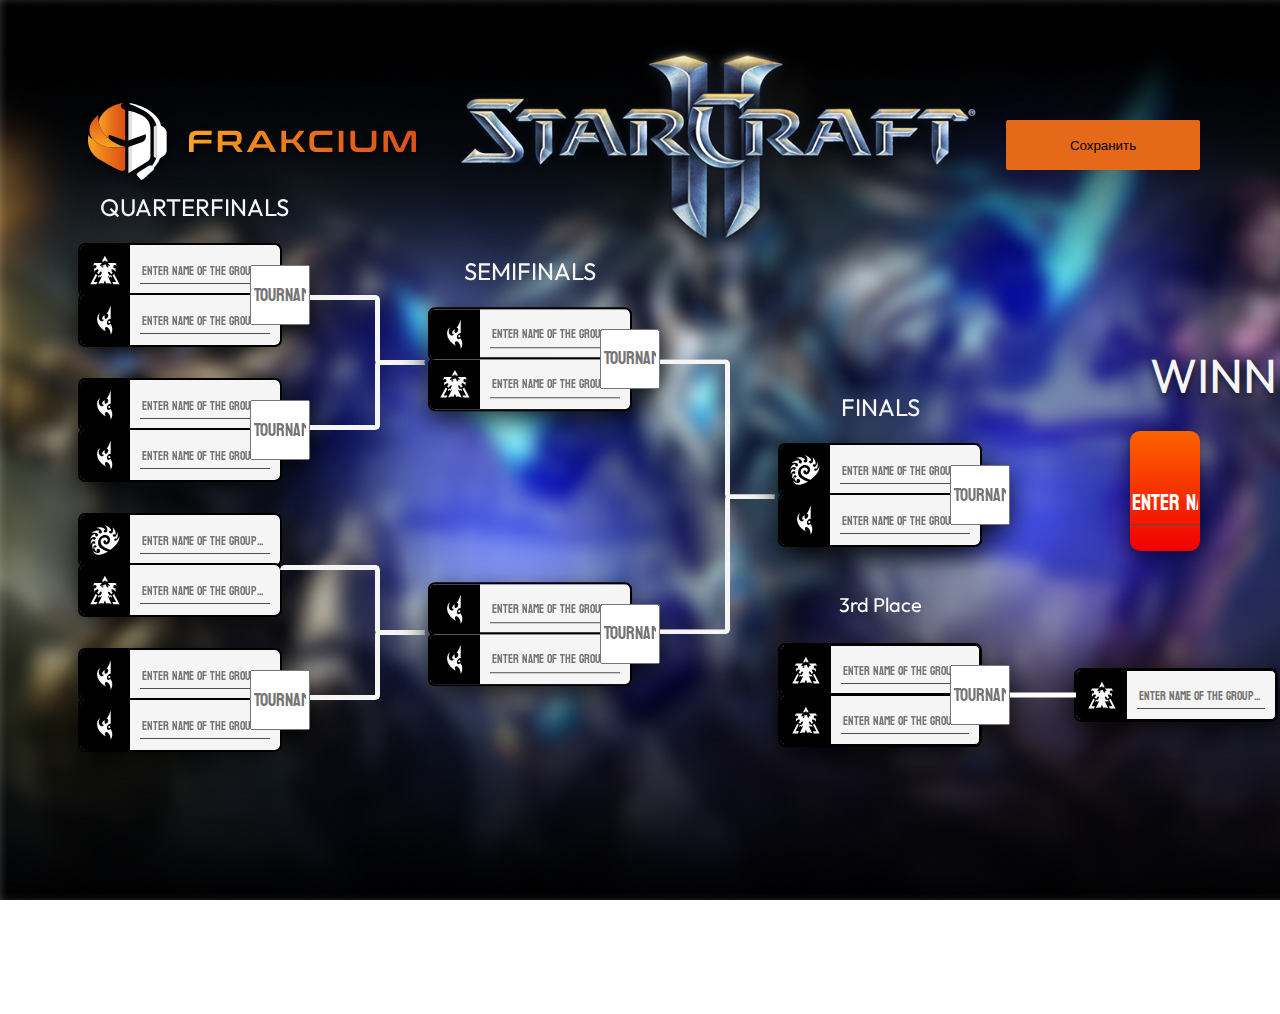
<file: template/index.html>
<!DOCTYPE html>
<html lang="en">

<head>
    <meta charset="UTF-8">
    <meta http-equiv="X-UA-Compatible" content="IE=edge">
    <meta name="viewport" content="width=device-width, initial-scale=1.0">
    <title>Турнирная сетка</title>
    <link rel="stylesheet" href="/reset.css">
    <link rel="stylesheet" href="/style.css">
</head>

<body>


    <main class="main">

        <header>
            <img src="/images/frakcium.svg" alt="frakcium logo">
            <img src="/images/starcraft.svg" alt="starcraft logo">
            <button class="save">Сохранить</button>
        </header>
        <div class="container">
            <div class="tournament">
                <div class="act">
                    <h2 class="title">quarterfinals</h2>
                    <div class="round">
                        <div class="tour-type">
                            <input type="text" placeholder="Tournament Type">
                        </div>
                        <div class="team row">
                            <div class="dropdown-open">
                                <img class="team-logo" src="/images/serral.svg" alt="">
                                <div class="dropdown">
                                    <div class="hidden-group">
                                        <img class="hidden" src="/images/rogue.svg" alt="">
                                    </div>
                                    <div class="hidden-group">
                                        <img class="hidden" src="/images/maru.svg" alt="">
                                    </div>
                                </div>
                            </div>
                            <div class="team-name">
                                <input type="text" class="groupName-input" placeholder="Enter name of the group...">
                            </div>
                        </div>
                        <div class="team row">
                            <div class="dropdown-open">
                                <img class="team-logo" src="/images/maru.svg" alt="">
                                <div class="dropdown">
                                    <div class="hidden-group">
                                        <img class="hidden" src="/images/rogue.svg" alt="">
                                    </div>
                                    <div class="hidden-group">
                                        <img class="hidden" src="/images/serral.svg" alt="">
                                    </div>
                                </div>
                            </div>
                            <div class="team-name">
                                <input type="text" class="groupName-input" placeholder="Enter name of the group...">
                            </div>
                        </div>
                        <div class="round-connector"></div>
                        <div class="round-connector"></div>
                    </div>
                    <div class="round">
                        <div class="tour-type">
                            <input type="text" placeholder="Tournament Type">
                        </div>
                        <div class="team row">
                            <div class="dropdown-open">
                                <img class="team-logo" src="/images/maru.svg" alt="">
                                <div class="dropdown">
                                    <div class="hidden-group">
                                        <img class="hidden" src="/images/rogue.svg" alt="">
                                    </div>
                                    <div class="hidden-group">
                                        <img class="hidden" src="/images/serral.svg" alt="">
                                    </div>
                                </div>
                            </div>
                            <div class="team-name">
                                <input type="text" class="groupName-input" placeholder="Enter name of the group...">
                            </div>
                        </div>
                        <div class="team row">
                            <div class="dropdown-open">
                                <img class="team-logo" src="/images/maru.svg" alt="">
                                <div class="dropdown">
                                    <div class="hidden-group">
                                        <img class="hidden" src="/images/rogue.svg" alt="">
                                    </div>
                                    <div class="hidden-group">
                                        <img class="hidden" src="/images/serral.svg" alt="">
                                    </div>
                                </div>
                            </div>
                            <div class="team-name">
                                <input type="text" class="groupName-input" placeholder="Enter name of the group...">
                            </div>
                        </div>
                        <div class="round-connector"></div>
                        <div class="round-connector"></div>
                    </div>
                    <div class="round active">
                        <div class="team row">
                            <div class="dropdown-open">
                                <img class="team-logo" src="/images/rogue.svg" alt="">
                                <div class="dropdown">
                                    <div class="hidden-group">
                                        <img class="hidden" src="/images/maru.svg" alt="">
                                    </div>
                                    <div class="hidden-group">
                                        <img class="hidden" src="/images/serral.svg" alt="">
                                    </div>
                                </div>
                            </div>
                            <div class="team-name">
                                <input type="text" class="groupName-input" placeholder="Enter name of the group...">
                            </div>
                        </div>
                        <div class="team row">
                            <div class="dropdown-open">
                                <img class="team-logo" src="/images/serral.svg" alt="">
                                <div class="dropdown">
                                    <div class="hidden-group">
                                        <img class="hidden" src="/images/rogue.svg" alt="">
                                    </div>
                                    <div class="hidden-group">
                                        <img class="hidden" src="/images/maru.svg" alt="">
                                    </div>
                                </div>
                            </div>
                            <div class="team-name">
                                <input type="text" class="groupName-input" placeholder="Enter name of the group...">
                            </div>
                        </div>
                        <div class="round-connector"></div>
                        <div class="round-connector"></div>
                    </div>
                    <div class="round">
                        <div class="tour-type">
                            <input type="text" placeholder="Tournament Type">
                        </div>
                        <div class="team row">
                            <div class="dropdown-open">
                                <img class="team-logo" src="/images/maru.svg" alt="">
                                <div class="dropdown">
                                    <div class="hidden-group">
                                        <img class="hidden" src="/images/rogue.svg" alt="">
                                    </div>
                                    <div class="hidden-group">
                                        <img class="hidden" src="/images/serral.svg" alt="">
                                    </div>
                                </div>
                            </div>
                            <div class="team-name">
                                <input type="text" class="groupName-input" placeholder="Enter name of the group...">
                            </div>
                        </div>
                        <div class="team row">
                            <div class="dropdown-open">
                                <img class="team-logo" src="/images/maru.svg" alt="">
                                <div class="dropdown">
                                    <div class="hidden-group">
                                        <img class="hidden" src="/images/rogue.svg" alt="">
                                    </div>
                                    <div class="hidden-group">
                                        <img class="hidden" src="/images/serral.svg" alt="">
                                    </div>
                                </div>
                            </div>
                            <div class="team-name">
                                <input type="text" class="groupName-input" placeholder="Enter name of the group...">
                            </div>
                        </div>
                        <div class="round-connector"></div>
                        <div class="round-connector"></div>
                    </div>
                </div>
                <div class="act">
                    <h2 class="title">semifinals</h2>
                    <div class="round">
                        <div class="tour-type">
                            <input type="text" placeholder="Tournament Type">
                        </div>
                        <div class="team row">
                            <div class="dropdown-open">
                                <img class="team-logo" src="/images/maru.svg" alt="">
                                <div class="dropdown">
                                    <div class="hidden-group">
                                        <img class="hidden" src="/images/rogue.svg" alt="">
                                    </div>
                                    <div class="hidden-group">
                                        <img class="hidden" src="/images/serral.svg" alt="">
                                    </div>
                                </div>
                            </div>
                            <div class="team-name">
                                <input type="text" class="groupName-input" placeholder="Enter name of the group...">
                            </div>
                        </div>
                        <div class="team row">
                            <div class="dropdown-open">
                                <img class="team-logo" src="/images/serral.svg" alt="">
                                <div class="dropdown">
                                    <div class="hidden-group">
                                        <img class="hidden" src="/images/rogue.svg" alt="">
                                    </div>
                                    <div class="hidden-group">
                                        <img class="hidden" src="/images/maru.svg" alt="">
                                    </div>
                                </div>
                            </div>
                            <div class="team-name">
                                <input type="text" class="groupName-input" placeholder="Enter name of the group...">
                            </div>
                        </div>
                        <div class="round-connector"></div>
                        <div class="round-connector"></div>
                    </div>
                    <div class="round">
                        <div class="tour-type">
                            <input type="text" placeholder="Tournament Type">
                        </div>
                        <div class="team row">
                            <div class="dropdown-open">
                                <img class="team-logo" src="/images/maru.svg" alt="">
                                <div class="dropdown">
                                    <div class="hidden-group">
                                        <img class="hidden" src="/images/rogue.svg" alt="">
                                    </div>
                                    <div class="hidden-group">
                                        <img class="hidden" src="/images/serral.svg" alt="">
                                    </div>
                                </div>
                            </div>
                            <div class="team-name">
                                <input type="text" class="groupName-input" placeholder="Enter name of the group...">
                            </div>
                        </div>
                        <div class="team row">
                            <div class="dropdown-open">
                                <img class="team-logo" src="/images/maru.svg" alt="">
                                <div class="dropdown">
                                    <div class="hidden-group">
                                        <img class="hidden" src="/images/rogue.svg" alt="">
                                    </div>
                                    <div class="hidden-group">
                                        <img class="hidden" src="/images/serral.svg" alt="">
                                    </div>
                                </div>
                            </div>
                            <div class="team-name">
                                <input type="text" class="groupName-input" placeholder="Enter name of the group...">
                            </div>
                        </div>
                        <div class="round-connector"></div>
                        <div class="round-connector"></div>
                    </div>
                </div>
                <div class="act">
                    <h2 class="title">finals</h2>
                    <div class="round">
                        <div class="tour-type">
                            <input type="text" placeholder="Tournament Type">
                        </div>
                        <div class="team row">
                            <div class="dropdown-open">
                                <img class="team-logo" src="/images/rogue.svg" alt="">
                                <div class="dropdown">
                                    <div class="hidden-group">
                                        <img class="hidden" src="/images/maru.svg" alt="">
                                    </div>
                                    <div class="hidden-group">
                                        <img class="hidden" src="/images/serral.svg" alt="">
                                    </div>
                                </div>
                            </div>
                            <div class="team-name">
                                <input type="text" class="groupName-input" placeholder="Enter name of the group...">
                            </div>
                        </div>
                        <div class="team row">
                            <div class="dropdown-open">
                                <img class="team-logo" src="/images/maru.svg" alt="">
                                <div class="dropdown">
                                    <div class="hidden-group">
                                        <img class="hidden" src="/images/rogue.svg" alt="">
                                    </div>
                                    <div class="hidden-group">
                                        <img class="hidden" src="/images/serral.svg" alt="">
                                    </div>
                                </div>
                            </div>
                            <div class="team-name">
                                <input type="text" class="groupName-input" placeholder="Enter name of the group...">
                            </div>
                        </div>
                        <div class="round-connector"></div>
                        <div class="round-connector"></div>
                    </div>
                    <!-- Absoluted Box flying over screen ( might be ) -->
                    <div class="third-box">
                        <p class="third-box-title title">3rd Place</p>
                        <div class="teams">
                            <div class="round">
                                <div class="tour-type">
                                    <input type="text" placeholder="Tournament Type">
                                </div>
                                <div class="team row">
                                    <div class="dropdown-open">
                                        <img class="team-logo" src="/images/serral.svg" alt="">
                                        <div class="dropdown">
                                            <div class="hidden-group">
                                                <img class="hidden" src="/images/rogue.svg" alt="">
                                            </div>
                                            <div class="hidden-group">
                                                <img class="hidden" src="/images/maru.svg" alt="">
                                            </div>
                                        </div>
                                    </div>
                                    <div class="team-name">
                                        <input type="text" class="groupName-input"
                                            placeholder="Enter name of the group...">
                                    </div>
                                </div>
                                <div class="team row">
                                    <div class="dropdown-open">
                                        <img class="team-logo" src="/images/serral.svg" alt="">
                                        <div class="dropdown">
                                            <div class="hidden-group">
                                                <img class="hidden" src="/images/rogue.svg" alt="">
                                            </div>
                                            <div class="hidden-group">
                                                <img class="hidden" src="/images/maru.svg" alt="">
                                            </div>
                                        </div>
                                    </div>
                                    <div class="team-name">
                                        <input type="text" class="groupName-input"
                                            placeholder="Enter name of the group...">
                                    </div>
                                </div>
                            </div>
                            <div class="round-connecter"></div>
                            <div class="round round2">
                                <div class="team row">
                                    <div class="dropdown-open">
                                        <img class="team-logo" src="/images/serral.svg" alt="">
                                        <div class="dropdown">
                                            <div class="hidden-group">
                                                <img class="hidden" src="/images/rogue.svg" alt="">
                                            </div>
                                            <div class="hidden-group">
                                                <img class="hidden" src="/images/maru.svg" alt="">
                                            </div>
                                        </div>
                                    </div>
                                    <div class="team-name">
                                        <input type="text" class="groupName-input"
                                            placeholder="Enter name of the group...">
                                    </div>
                                </div>
                            </div>
                        </div>
                    </div>
                    <!-- Absoluted Box flying over screen ( might be ) -->
                </div>
                <section class="winner">
                    <div class="title">winner</div>
                    <h2>
                        <input type="text" class="groupName-input" placeholder="Enter name of the group...">
                    </h2>
                </section>
            </div>
        </div>
    </main>
    <aside class="sidebar container col">
        <div class="champ-title">
            <input type="text" placeholder="Enter the name of tournament">
            <input type="text" placeholder="Enter the year">
            <input type="text" placeholder="Enter the date (M/D)">
        </div>
        <hr>
        <div class="sponsors">
            <p>our sponsors</p>
            <div class="container col">
                <label title="Image here" class="custom-label" for="custom-field">
                    <output class="output-image">
                        <img src="/images/reset.png" class="custom-label-reset" alt="">
                    </output>
                    <div class="sponsor-box">
                        <img src="../images/upload.png" alt="">
                    </div>
                </label>
                <label title="Image here" class="custom-label" for="custom-field">
                    <output class="output-image">
                        <img src="/images/reset.png" class="custom-label-reset" alt="">
                    </output>
                    <div class="sponsor-box">
                        <img src="../images/upload.png" alt="">
                    </div>
                </label>
                <label title="Image here" class="custom-label" for="custom-field">
                    <output class="output-image">
                        <img src="/images/reset.png" class="custom-label-reset" alt="">
                    </output>
                    <div class="sponsor-box">
                        <img src="../images/upload.png" alt="">
                    </div>
                </label>
                <input id="custom-field" accept="image/jpeg, image/png, image/jpg" type="file" class="sponsors-image">
            </div>
        </div>
        <div class="socials">
            <p>watch live on:</p>
            <div class="container row">
                <a href="https://facebook.com"><img src="/images/facebook.svg" alt="intel logo"></a>
                <a href="https://twitch.tv"><img src="/images/twitch.svg" alt="intel logo"></a>
                <a href="https://twitter.com"><img src="/images/twitter.svg" alt="intel logo"></a>
            </div>
        </div>
    </aside>

    <style scoped>
        .sidebar .container {
            max-width: 100%;
            width: 100%;
        }

        .team-logo {
            width: 100% !important;
        }

        .round::after {
            display: none;
        }
    </style>

    <script src="../library/main.js"></script>
</body>

</html>
</file>
<file: style.css>
@import url("https://fonts.googleapis.com/css2?family=Koulen&display=swap");
@import url("https://fonts.googleapis.com/css2?family=Koulen&family=Outfit:wght@700&display=swap");

html,
* {
  -webkit-box-sizing: border-box;
  box-sizing: border-box;
  font-family: "Koulen", cursive;

}

html {
  /* Full Page */
  overflow: hidden;
  width: 100%;
  height: 100vh;
}

body {
  display: -webkit-box;
  display: -ms-flexbox;
  display: flex;
  height: 100vh;
}

main {
  width: 100%;
  height: 100vh;
  padding: 20px 80px;
  background-size: cover;
  background-image: url(images/background.jpg);
  background-repeat: no-repeat;
  position: relative;
}

main header {
  display: -ms-grid;
  display: grid;
  -ms-grid-columns: 1fr 3fr 1fr;
  grid-template-columns: 1fr 3fr 1fr;
  height: 20vh;
}

main header img {
  margin: auto;
  -webkit-user-select: none;
  -moz-user-select: none;
  -ms-user-select: none;
  user-select: none;
}

.row {
  display: -webkit-box;
  display: -ms-flexbox;
  display: flex;
  -webkit-box-orient: horizontal;
  -webkit-box-direction: normal;
  -ms-flex-direction: row;
  flex-direction: row;
}

.col {
  display: -webkit-box;
  display: -ms-flexbox;
  display: flex;
  -webkit-box-orient: vertical;
  -webkit-box-direction: normal;
  -ms-flex-direction: column;
  flex-direction: column;
}

.sidebar {
  color: #F5F5F5;
  padding: 80px 50px 0;
  min-width: 385px;
  background-color: #FD6300;
  height: 100vh;
}

.sidebar .container {
  gap: 20px;
  margin: 20px 0;
  max-width: -webkit-fit-content;
  max-width: -moz-fit-content;
  max-width: fit-content;
}

.sidebar h1 {
  font-size: 64px;
}

.sidebar hr {
  border: none;
  height: 20px;
  margin: 40px 0;
  background-color: #F5F5F5;
}

.sidebar .sponsors {
  -webkit-user-select: none;
  -moz-user-select: none;
  -ms-user-select: none;
  user-select: none;
}

.sidebar .socials {
  margin: auto 0 50px;
}

.sidebar p {
  font-size: 36px;
}

.winner {
  -webkit-transform: translateY(-20%);
  transform: translateY(-20%);
  display: -webkit-box;
  display: -ms-flexbox;
  display: flex;
  position: relative;
  width: 270px;
  color: #F5F5F5;
  margin: auto;
  height: 120px;
  font-size: 64px;
  background: -webkit-gradient(linear, left top, left bottom, from(#FD6300), to(#F00000));
  background: linear-gradient(180deg, #FD6300 0%, #F00000 100%);
  -webkit-box-align: center;
  -ms-flex-align: center;
  align-items: center;
  border-radius: 10px;
  -webkit-box-pack: center;
  -ms-flex-pack: center;
  justify-content: center;
  -webkit-box-shadow: 0px 4px 18px rgba(0, 0, 0, 0.55);
  box-shadow: 0px 4px 18px rgba(0, 0, 0, 0.55);
}

.table {
  display: -ms-grid;
  display: grid;
  -ms-grid-columns: 1fr 1fr 1fr 1fr;
  grid-template-columns: 1fr 1fr 1fr 1fr;
}

.table div {
  border: 1px solid red;
}

.title {
  color: #F5F5F5;
  font-size: 24px;
  text-align: center;
  margin: 20px;
  font-family: "Outfit", sans-serif;
  text-transform: uppercase;
  position: absolute;
  top: -70px;
  right: 0;
  left: 0;
}

.winner .title {
  top: -100px;
  font-size: 48px;
  text-shadow: 0px 4px 7px rgba(0, 0, 0, 0.55);
}

.tournament {
  gap: 150px;
  display: -webkit-box;
  display: -ms-flexbox;
  display: flex;
  margin: auto;
  max-width: 1400px;
  height: 70vh;
}

.tournament .act {
  -webkit-filter: drop-shadow(0px 10px 14px rgba(0, 0, 0, 0.8));
  filter: drop-shadow(0px 10px 14px rgba(0, 0, 0, 0.8));
  position: relative;
  margin: auto 0;
}

.tournament .act:nth-of-type(1) .round {
  margin: 0 0 35px 0;
}

.tournament .act:nth-of-type(1) .round::after {
  background: -webkit-gradient(linear, left top, left bottom, color-stop(55.21%, #E66919), to(#FF8E3F));
  background: linear-gradient(180deg, #E66919 55.21%, #FF8E3F 100%);
}

.tournament .act:nth-of-type(2) {
  -webkit-transform: translateY(-5%);
  transform: translateY(-5%);
}

.tournament .act:nth-of-type(2) .round::after {
  background: -webkit-gradient(linear, left top, left bottom, color-stop(55.21%, #2838CA), to(#0D1DAF));
  background: linear-gradient(180deg, #2838CA 55.21%, #0D1DAF 100%);
}

.tournament .act:nth-of-type(2) .round:nth-of-type(odd) {
  margin: 0 0 175px 0;
}

.tournament .act:nth-of-type(2) .round .round-connector {
  height: 120px;
}

.tournament .act:nth-of-type(2) .round:nth-of-type(even) .round-connector:nth-of-type(odd) {
  top: -90px;
}

.tournament .act:nth-of-type(2) .round:nth-of-type(even) .round-connector:nth-of-type(even) {
  top: -70px;
}

.tournament .act:nth-of-type(3) {
  -webkit-transform: translateY(-20%);
  transform: translateY(-20%);
}

.tournament .act:nth-of-type(3) .round::after {
  background: -webkit-gradient(linear, left top, left bottom, color-stop(55.21%, #E61919), to(#CE0101));
  background: linear-gradient(180deg, #E61919 55.21%, #CE0101 100%);
}

.tournament .act:last-of-type .round-connector {
  display: none;
}

.tournament .act .round:nth-of-type(odd) .round-connector {
  top: 50px;
  border-width: 5px 5px 0 0;
}

.tournament .act .round:nth-of-type(odd) .round-connector:nth-of-type(odd) {
  top: 70px;
  border-width: 0 0 5px 5px;
}

.tournament .act .round-connector {
  top: 0px;
  width: 100px;
  right: -100px;
  height: 50px;
  position: absolute;
  border-style: solid;
  border-color: #F5F5F5;
  border-width: 0 5px 5px 0;
  border-radius: 5px;
}

.tournament .act .round-connector:nth-of-type(odd) {
  top: -20px;
  width: 50px;
  right: -145px;
  border-width: 5px 0 0 5px;
}

.tournament .act .round {
  position: relative;
}

.tournament .act .round::after {
  content: 'B03';
  position: absolute;
  right: -50px;
  top: 20px;
  font-size: 30px;
  width: 60px;
  color: #F5F5F5;
  text-align: center;
  border-radius: 5px;
  padding: 15px 0;
}

.tournament .act .round.active::after {
  top: 18px;
  right: -53px;
  border: 3px solid black;
}

.tournament .act .round .team {
  display: -webkit-box;
  display: -ms-flexbox;
  display: flex;
  height: 50px;
  width: 200px;
  outline: 2px solid black;
  background-color: #F5F5F5;
  border-radius: 5px;
}

.dropdown-open {
  width: 50px;
  padding: 5px;
  background-color: black;
  -webkit-user-select: none;
  -moz-user-select: none;
  -ms-user-select: none;
  user-select: none;
}

.tournament .act .round .team-logo {
  object-fit: contain;
  width: 3rem;
  height: 100%;
  background: black;
  padding: 5px;
}

.tournament .act .round .team-name {
  max-width: 140px;
  width: 70%;
  margin: auto;
  text-align: center;
  font-size: 2em;
  padding: 5px;
  color: black;
  line-height: 60%;
  display: inline;
}

/*# sourceMappingURL=style.css.map */

/* Template CSS styles */

.groupName-input {
  width: 100%;
  font-size: 15px;
  line-height: 150%;
  font-weight: 400;
  background: unset;
  border: none;
  border-bottom: 1px solid rgb(79, 79, 79);
  outline: none;
}

.groupName-input:focus {
  border-color: black;
}

.groupName-input::placeholder {
  font-size: 12px;
}

.winner .groupName-input {
  color: white;
  background: inherit;
  font-size: 22px;
  line-height: 22px;
}

.winner .groupName-input::placeholder {
  color: white;
  font-size: 22px;
  line-height: 22px;
}

.dropdown img {
  background: black;
  width: 100%;
  height: 100%;
  padding: 5px;
  cursor: pointer;
  filter: invert(50);
}

.hidden-group {
  width: 50px;
  height: 50px;
}

/* Team Row block relating on absolute dropdown */

.team-logo {
  cursor: pointer;
}

.team.row {
  position: relative;
  overflow: hidden;
  transition: .3s;
}
.team.row.visible {
  overflow: visible;
}

.dropdown {
  position: absolute;
  left: 0;
  top: 100%;
  z-index: 999999;
}


/* Third Place Box */

.teams {
  display: flex;
  align-items: center;
  justify-content: space-between;
  width: 100%;
  column-gap: 3rem;
}

.third-box .round-connector {
  top: 0px;
  width: 100px;
  right: -100px;
  height: 50px;
  position: absolute;
  border-style: solid;
  border-color: #F5F5F5;
  border-width: 0 5px 5px 0;
  border-radius: 5px;
}

.third-box {
  background: unset;
  width: 100%;
  max-width: 200px;
}

.third-box-title {
  font-size: 20px;
  color: white;
  text-transform: capitalize;
  margin: 20px;
  text-align: center;
}

.third-box .team-name {
  font-size: 20px;
  line-height: 24px;
  width: 151px;
  margin: auto;
  text-align: center;
  font-size: 2em;
  padding: 5px;
  color: black;
  line-height: 60%;
  display: inline;
}

.third-box .round {
  border-radius: 5px;
  border-radius: 5px;
  position: relative;
  z-index: 99;
}

.third-box .round2 {
  z-index: 98;
}

.third-box .round::after {
  content: 'B03';
  position: absolute;
  right: -50px;
  top: 20px;
  font-size: 30px;
  width: 60px;
  color: #F5F5F5;
  text-align: center;
  background: #F00000;
  border-radius: 5px;
  padding: 15px 0;
}

.third-box .round2::after {
  content: '';
  display: none;
}

.third-box .round2::before {
  content: '';
  position: absolute;
  left: -100%;
  width: 100%;
  transform: translateY(-50%);
  height: 5px;
  background-color: white;
  top: 50%;
  z-index: 1;
}

.third-box {
  position: absolute;
  bottom: -200px;
  right: 0;
}

.third-box .team.row {
  border: 1px solid black;
  background: white;
  border-radius: 5px;
}

.third-box img {
  background: black;
  width: 50px;
  height: 50px;
  padding: 5px;
}

/* Sponsors drag&drop */
.sponsors-image {
  visibility: hidden;
}

.sponsor-box {
  display: flex;
  align-items: center;
  justify-content: center;
}

.custom-label {
  display: flex;
  align-items: center;
  justify-content: center;
  width: 100%;
  height: 150px;
  max-width: 100%;
  border: 2px dashed #fff;
  cursor: pointer;
  position: relative;
}

.sponsor-box img {
  width: auto;
  height: 30px;
  margin: 0 auto;
  filter: brightness(1) invert(50);
}

.output-image {
  max-width: 100%;
  width: 100%;
  height: 100%;
  overflow: hidden;
  position: absolute;
  left: 0;
  top: 0;
  z-index: 2;
  cursor: pointer;
}

.custom-label-reset {
  content: '';
  position: absolute;
  top: 50%;
  left: 50%;
  transform: translate(-50%, -50%);
  z-index: -1;
  width: 40px !important;
  height: 40px !important;
  filter: invert(50);
  z-index: -999;
  opacity: 0;
  visibility: hidden;

}

.output-image * {
  width: 100%;
  height: 100%;
  object-fit: cover;
}

.show-sponsor {
  transition: all .3s;
}

.show-sponsor:hover .custom-label-reset {
  z-index: 999;
  opacity: 1;
  visibility: visible;
}

/* Title */

.champ-title {
  display: flex;
  flex-direction: column;
  align-items: flex-start;
  justify-content: center;
  row-gap: 1rem;
}

.champ-title input {
  background: unset;
  border: none;
  outline: none;
  border-bottom: 1px solid white;
  color: white;
  width: 100%;
}

.champ-title::placeholder {
  color: white;
}

.save {
  background: #E66919;
  padding: 0.9rem 1.35rem;
  outline: none;
  border: none;
  height: 50px;
  border-radius: 2px;
  font-family: sans-serif;
  width: 100%;
  margin: auto;
  cursor: pointer;
}

.tour-type {
  position: absolute;
  left: 85%;
  z-index: 99;
  top: 50%;
  transform: translateY(-50%);
  width: 60px;
  height: 60px;
}

.tour-type input {
  width: 100%;
  height: 100%;
  font-size: 18px;
}
</file>
